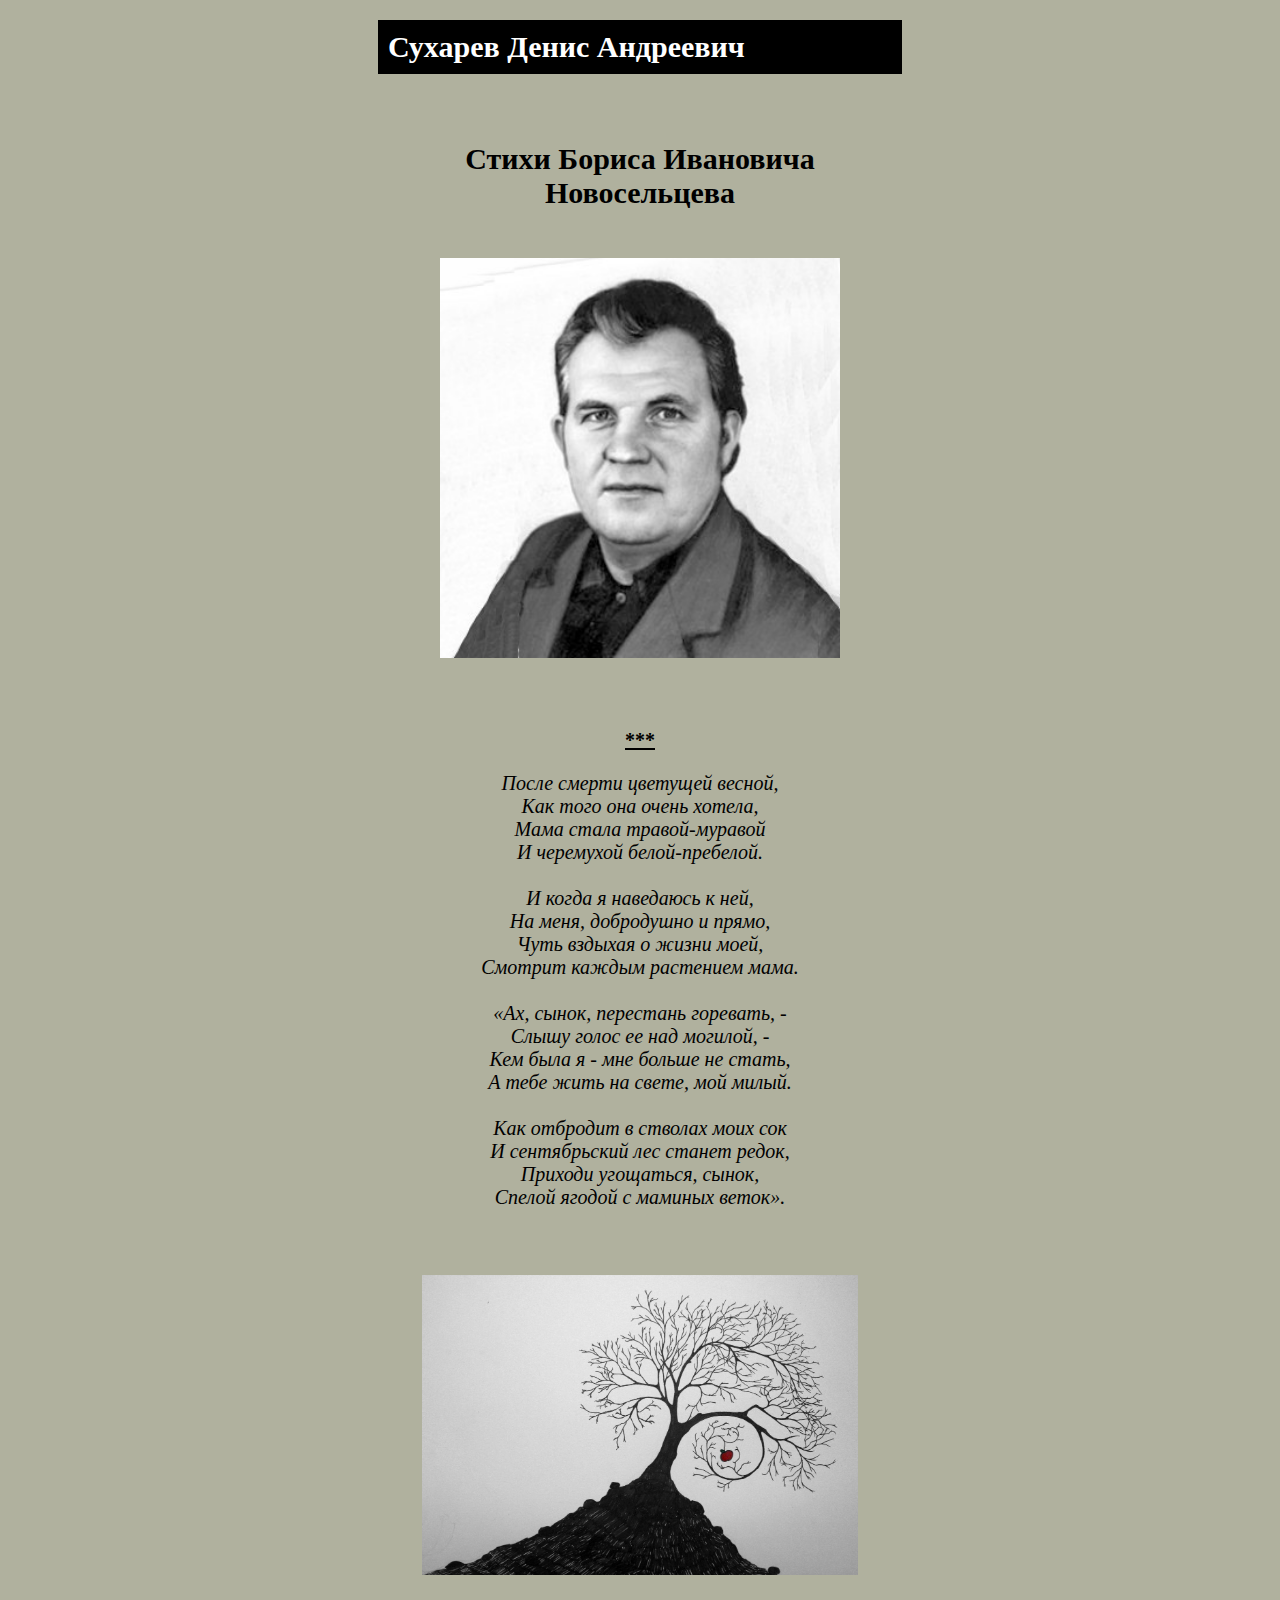
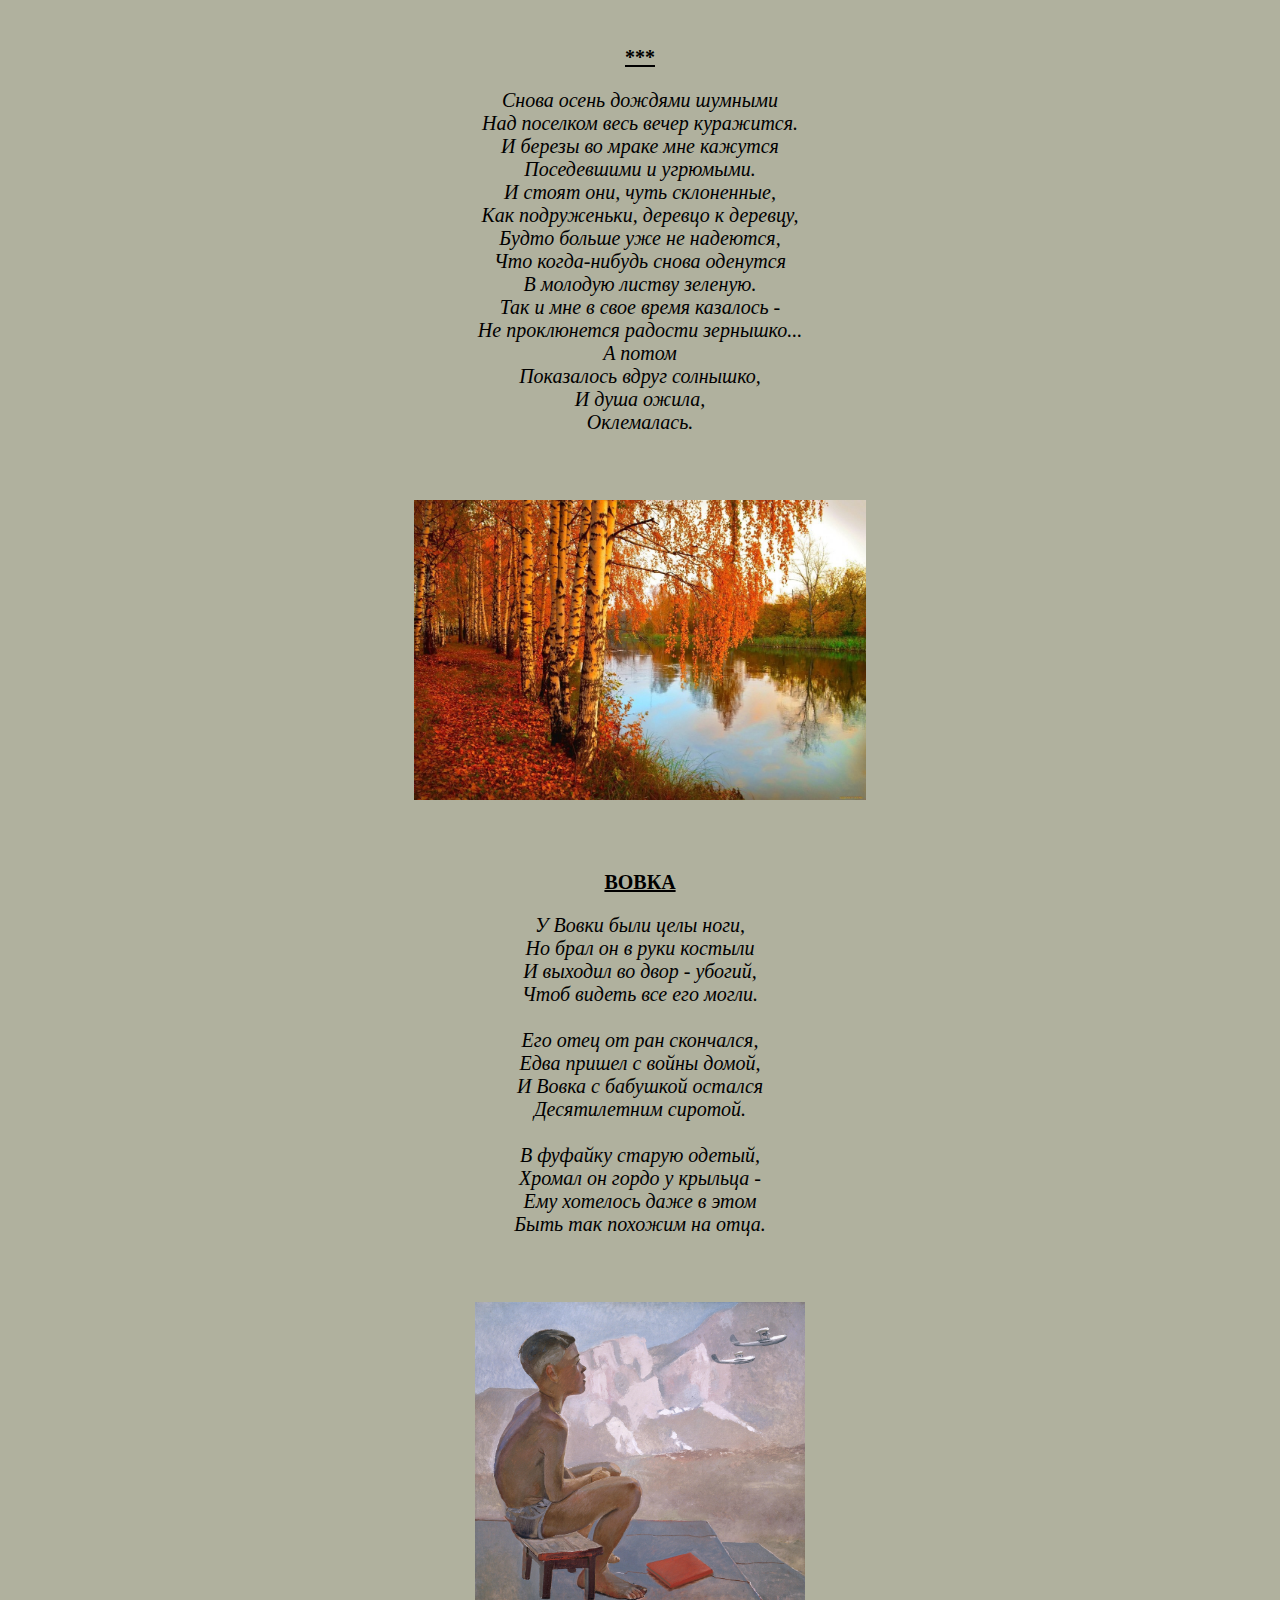
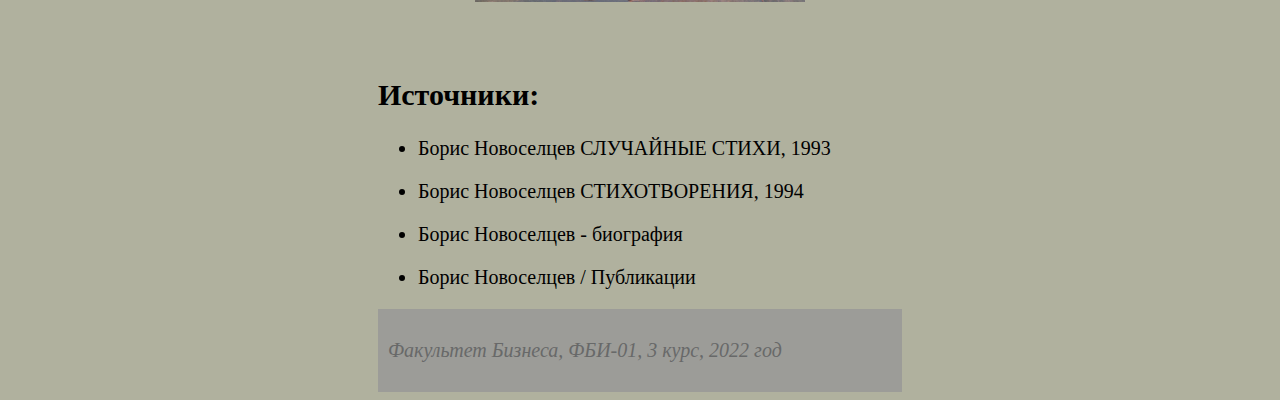
<file: index.html>
<!DOCTYPE html>
<html>
    <head>
        <meta charset="utf-8">
        <title>Стихи Новосельцева Б.И.</title>
        <style>
        h1 {
            background-color: rgb(0, 0, 0);
            color: rgb(255, 255, 255);
            font-size: 150%;
            padding: 10px
        }
        body {
            margin-left: 10cm;
            margin-right: 10cm;
            font-size: 20px;
            background: rgb(176, 177, 158);
        }
        footer {
            padding: 10px;
            background-color: rgb(156, 156, 152);
            color: rgb(104, 105, 105)
        }
    </style>
    </head>
    <body>
        <h1>Сухарев Денис Андреевич</h2>
            <br><center><h2>Стихи Бориса Ивановича Новосельцева</h2></center><br>
            <center><img src="Boris_Novoseltsev.jpg" height="400px"></center><br><br>
    <p style="text-align: center;"><strong><u>***</u></strong></p>
    <div style="text-align: center;"><p>
        <i>После смерти цветущей весной,<br>
        Как того она очень хотела,<br>
        Мама стала травой-муравой<br>
        И черемухой белой-пребелой.<br>
        <br>И когда я наведаюсь к ней,<br> 
        На меня, добродушно и прямо,<br>
        Чуть вздыхая о жизни моей,<br>
        Смотрит каждым растением мама.<br>
        <br>«Ах, сынок, перестань горевать, -<br>
        Слышу голос ее над могилой, -<br>
        Кем была я - мне больше не стать,<br>
        А тебе жить на свете, мой милый.<br>
        <br>Как отбродит в стволах моих сок<br> 
        И сентябрьский лес станет редок,<br> 
        Приходи угощаться, сынок,<br> 
        Спелой ягодой с маминых веток».</i><br><br><br>
        <center><img src="Derevo.jpg" height="300px"></center><br><br>
    </p></div>
        <p style="text-align: center;"><strong><u>***</u></strong></p>
    <div style="text-align: center;"><p>
        <i>Снова осень дождями шумными<br>
        Над поселком весь вечер куражится.<br>
        И березы во мраке мне кажутся<br>
        Поседевшими и угрюмыми.<br>
        И стоят они, чуть склоненные,<br>
        Как подруженьки, деревцо к деревцу,<br>
        Будто больше уже не надеются,<br>
        Что когда-нибудь снова оденутся<br>
        В молодую листву зеленую.<br>
        Так и мне в свое время казалось -<br>
        Не проклюнется радости зернышко...<br>
        А потом<br>
        Показалось вдруг солнышко,<br>
        И душа ожила,<br>
        Оклемалась.</i><br><br><br>
        <center><img src="Osen.jpg" height="300px"></center><br><br> 
    </p></div>
    <p style="text-align: center;"><strong><u>ВОВКА</u></strong></p>
    <div style="text-align: center;"><p>
        <i>У Вовки были целы ноги,<br>
        Но брал он в руки костыли<br>
        И выходил во двор - убогий,<br>
        Чтоб видеть все его могли.<br>
        <br>Его отец от ран скончался,<br>
        Едва пришел с войны домой,<br>
        И Вовка с бабушкой остался<br>
        Десятилетним сиротой.<br>
        <br>В фуфайку старую одетый,<br>
        Хромал он гордо у крыльца -<br>
        Ему хотелось даже в этом<br>
        Быть так похожим на отца.</i><br><br><br>
        <center><img src="Malchik.jpg" height="300px"></center><br><br>  
    </p></div>
    <h2>Источники:</h2>
    <ul><li>Борис Новоселцев СЛУЧАЙНЫЕ СТИХИ, 1993</li></ul>
    <ul><li>Борис Новоселцев СТИХОТВОРЕНИЯ, 1994</li></ul>
    <ul><li>Борис Новоселцев - биография</li></ul>
    <ul><li>Борис Новоселцев / Публикации</li></ul>
    <footer><p><em>Факультет Бизнеса, ФБИ-01, 3 курс, 2022 год</em></p></footer>
</body>
</html>
</file>
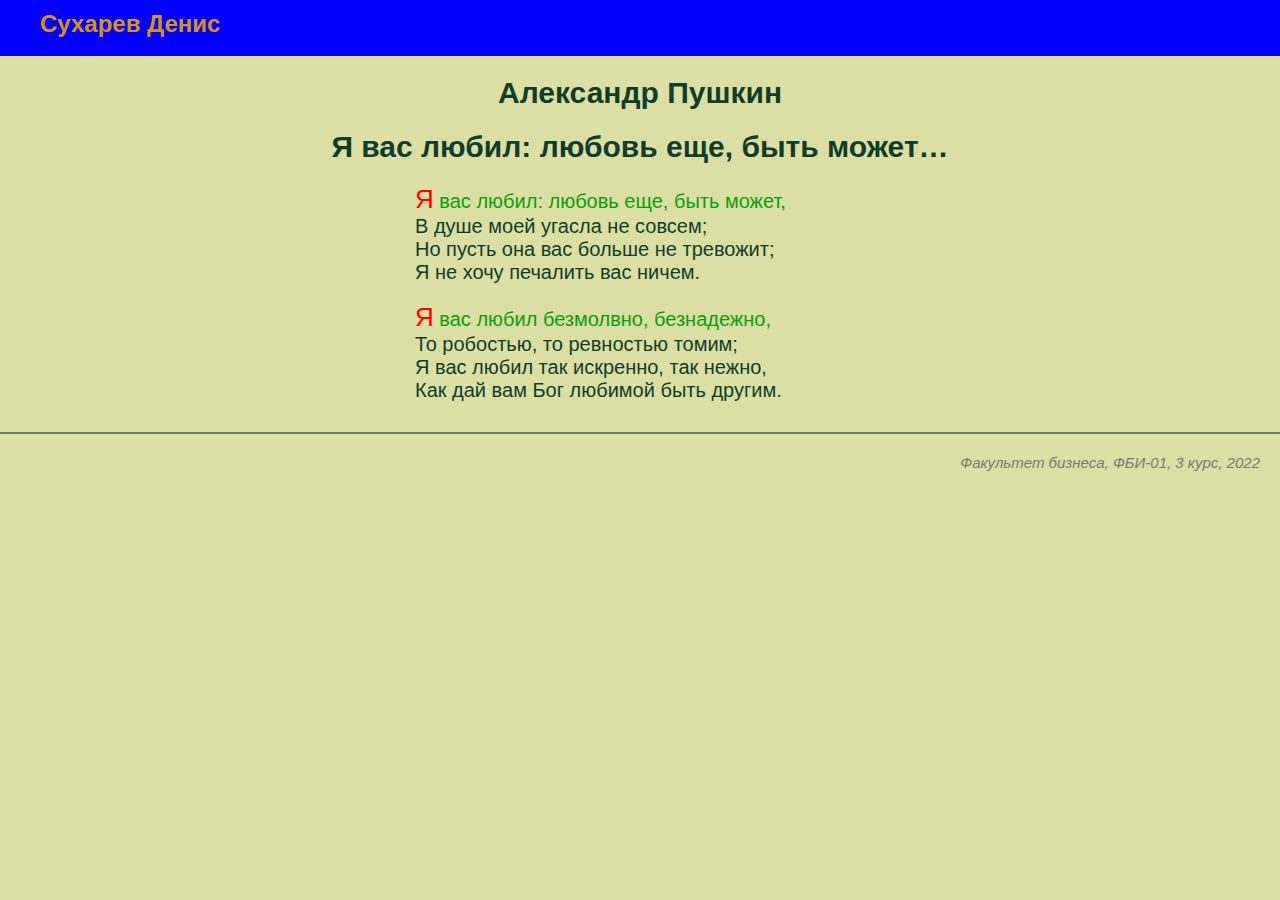
<file: lab4.html>
<!doctype html>
<html>
    <head>
        <meta charset="utf-8">
        <title>Денис Сухарев. ФБИ-01. Лабораторная работа 4</title>
        <style>
            body {
                background-color: rgb(220, 223, 164);
                color: rgb(15, 61, 43);
                font-size: 20px;
                font-family: Verdana, sans-serif;
                margin: 0;
            }
            .header {
                background-color: #333;
                color: rgb(216, 146, 16);
                font-size: 24px;
                font-weight: bold;
                text-align: left;
                padding: 10px 10px 18px 40px;
            }
            .footer {
                color: #777;
                margin-top: 30px;
                padding: 20px;
                border-top: 2px solid #777;
                font-style: italic;
                text-align: right;
                font-size: 15px;
            }
            h1 {
                font-size: 30px;
                text-align: center;
            }
            p {
                width: 450px;
                margin: 18px auto;
            }
            p:hover {
                color: rgb(11, 27, 248);
                text-shadow: 3px 3px 5px #aaa;
            }
            .header:active {
                color: rgb(162, 0, 255);
            }
            h1:active {
                color: red;
            }
            .footer:active {
                color: rgb(30, 255, 0);
            }
            .header:hover {
                background: blue;
            }
            h1:hover {
                background: gold;
                opacity: 50%;
            }
            .footer:hover {
                background: white;
            }
            p::first-letter {
                font-size: 130%;
                color: red;
            }
            p:first-line {
                color:rgb(7, 161, 7)
            }
        </style>
    </head>
    <body>
        <div class="header">
            Сухарев Денис
        </div>

        <div class="content">
            <h1>Александр Пушкин</h1>

            <h1>Я вас любил: любовь еще, быть может…</h1>
            
            <p>
                Я вас любил: любовь еще, быть может,<br>
                В душе моей угасла не совсем;<br>
                Но пусть она вас больше не тревожит;<br>
                Я не хочу печалить вас ничем.
            </p>
            
            <p>
                Я вас любил безмолвно, безнадежно,<br>
                То робостью, то ревностью томим;<br>
                Я вас любил так искренно, так нежно,<br>
                Как дай вам Бог любимой быть другим.
            </p>
        </div>

        <div class="footer">
            Факультет бизнеса, ФБИ-01, 3 курс, 2022
        </div>
    </body>
</html>
</file>
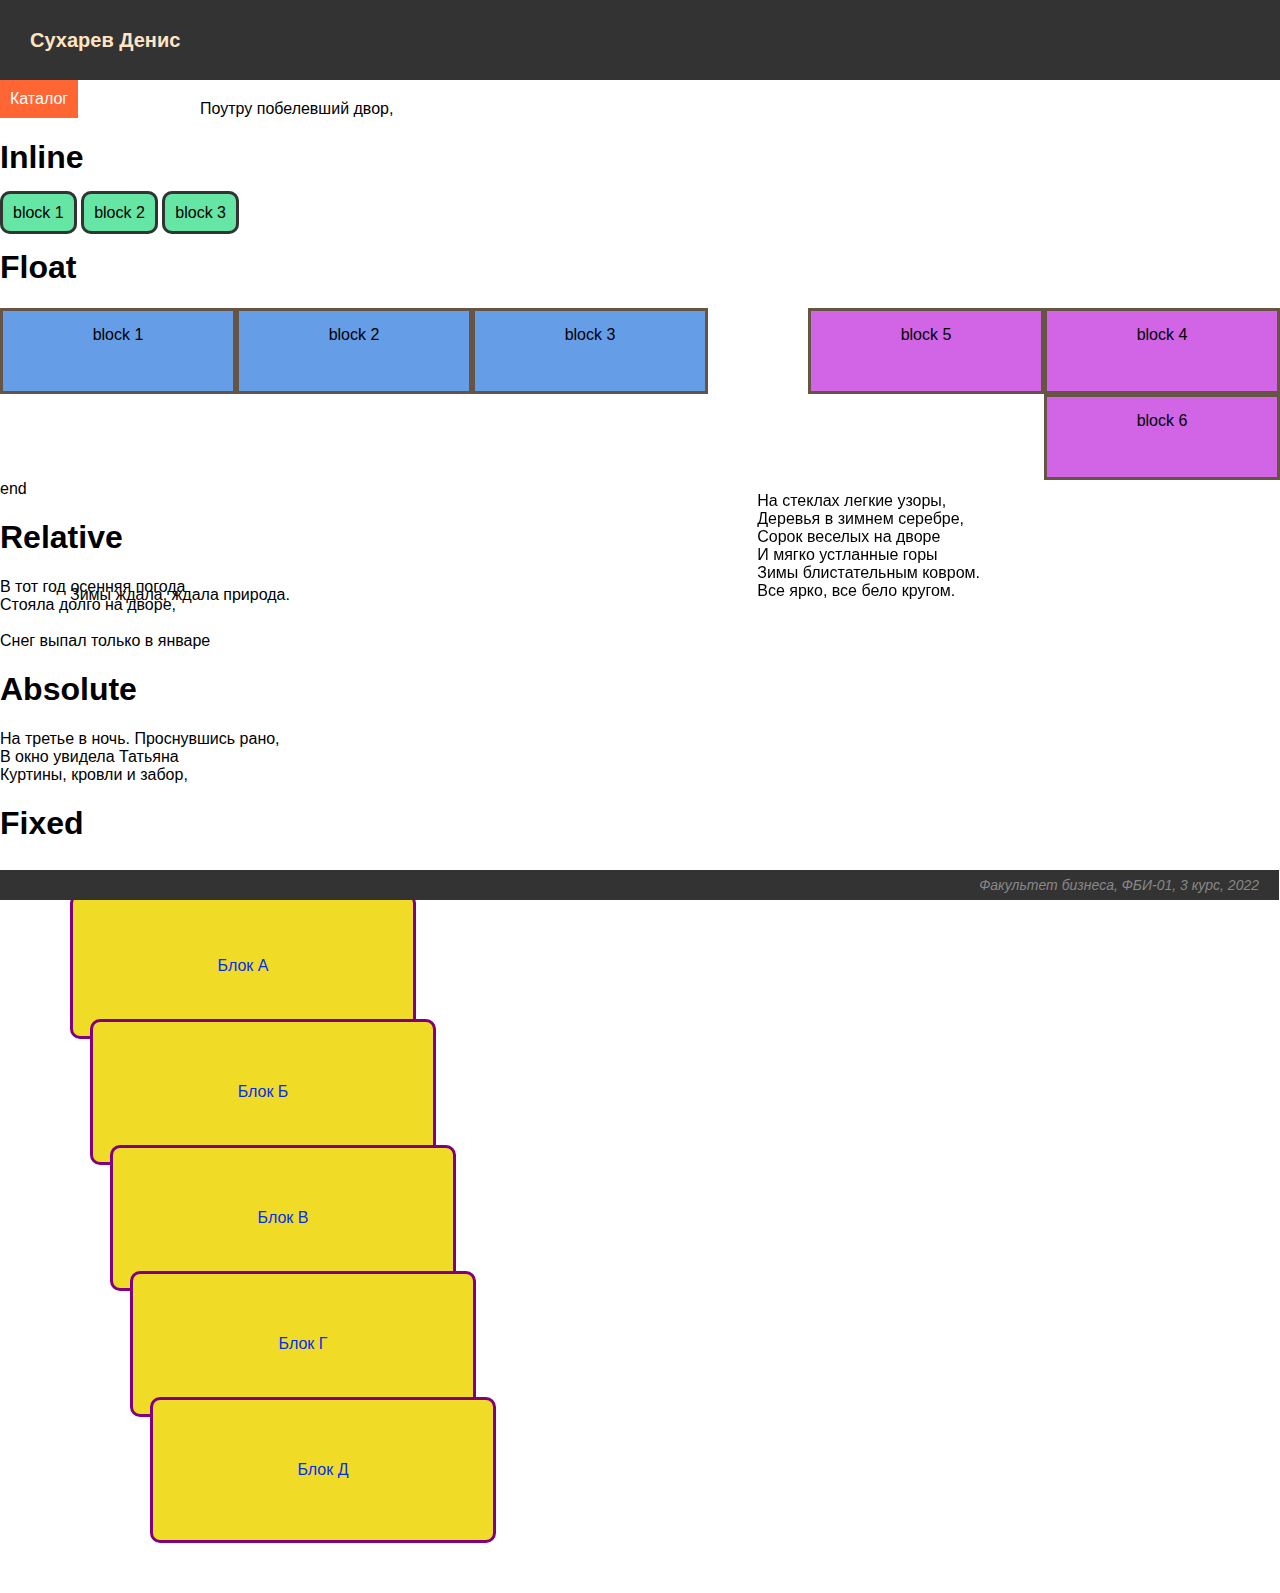
<file: lab5.html>
<!DOCTYPE html>
<html>
    <head>
        <meta charset="utf-8">
        <title>Денис Сухарев. ФБИ-01. Лабораторная работа 5</title>
        <style>
            body {
                margin: 0;
                font-family: Arial, Helvetica, sans-serif;
            }
            .header {
                background-color: #333333;
                color: #ffe4c4;
                font-weight: bold;
                text-align: left;
                font-size: 20px;
                height: 80px;
                line-height: 80px;
                padding-left: 30px;
            }
            .footer {
                background-color: #333;
                font-size: 14px;
                color: #888;
                font-style: italic;
                text-align: right;
                height: 30px;
                line-height: 30px;
                padding-right: 20px;
                position: fixed; 
                bottom: 0px; 
                right: 1px;
                width: 100%;
            }
            .e {
                height: 100px; 
                width: 300px; 
                padding: 20px; 
                background: #f0dc26; 
                color: rgb(1, 45, 241);
                text-align: center;
                border-radius: 10px;
                position: relative;
                border: solid purple;
                line-height: 100px;
            }
            .e:hover {
                background-color: black;
                color:beige;
                z-index: 1;
            }
            .menu ul li{
            padding: 10px;
            }
            .li:hover{
            background-color: #f96;
            }
            .menu ul ul > li:hover{
            background-color: #69e;
            }
            .menu ul li, .menu ul{
            display: inline-block;
            }
            .menu ul{
            position: relative;
            margin: 0;
            padding: 0;
            background-color: #f63;
            }
            .menu ul ul{
            display: none;
            position: absolute;
            background-color: #369;
            margin-top: 10px;
            margin-left: -10px;
            }
            .menu ul a{
            color: #fff;
            text-decoration: none;
            }
            .menu ul ul a{
            color: #fff;
            text-decoration: none;
            }
            .menu li:hover ul{
            display: block;
            }
            .menu li:hover li{
            display: block;
            }
        </style>
    </head>
    <body>
        <div class="header">
            Сухарев Денис
        </div>

        <nav class="menu">
            <ul>
              <li><a href="">Каталог</a>
                <ul>
                  <li><a href="">Товары</a></li>
                  <li><a href="">Картинки</a></li>
                  <li><a href="">Новости</a></li>
                </ul>
        </nav>

        <div class="content">
            <h1>Inline</h1>
            <div class="a" style="display: inline; background: #65e6a5; padding: 10px; border-radius: 10px; border: solid  #333; line-height: 30px">block 1</div>
            <div class="a" style="display: inline; background: #65e6a5; padding: 10px; border-radius: 10px; border: solid  #333; line-height: 30px">block 2</div>
            <div class="a" style="display: inline; background: #65e6a5; padding: 10px; border-radius: 10px; border: solid  #333; line-height: 30px">block 3</div>

            <h1>Float</h1>
            <div class="b" style="height: 50px; width: 200px; padding: 15px; background: #659de6; float: left; border: solid #654; text-align: center">block 1</div>
            <div class="b" style="height: 50px; width: 200px; padding: 15px; background: #659de6; float: left; border: solid #654; text-align: center">block 2</div>
            <div class="b" style="height: 50px; width: 200px; padding: 15px; background: #659de6; float: left; border: solid #654; text-align: center">block 3</div>

            <div class="c" style="height: 50px; width: 200px; padding: 15px; background: #d165e6; float: right; text-align: center; border: solid #654">block 4</div>
            <div class="c" style="height: 50px; width: 200px; padding: 15px; background: #d165e6; float: right; text-align: center; border: solid #654">block 5</div>
            <div class="c" style="height: 50px; width: 200px; padding: 15px; background: #d165e6; float: right; text-align: center; border: solid #654">block 6</div>

            <div style="clear: both">end</div>

            <h1>Relative</h1>
            <div class="d" style="position: relative">В тот год осенняя погода</div>
            <div class="d" style="position: relative">Стояла долго на дворе,</div>
            <div class="d" style="position: relative; top: -28px; left: 70px">Зимы ждала, ждала природа.</div>
            <div class="d" style="position: relative">Снег выпал только в январе</div>

            <h1>Absolute</h1>
            <div>На третье в ночь. Проснувшись рано,</div>
            <div>В окно увидела Татьяна</div>
            <div style="position: absolute; left: 200px; top: 100px">Поутру побелевший двор,</div>
            <div>Куртины, кровли и забор,</div>

            <h1>Fixed</h1>
            <div style="position: fixed; bottom: 300px; right: 300px">
                На стеклах легкие узоры,<br>
                Деревья в зимнем серебре,<br>
                Сорок веселых на дворе<br>
                И мягко устланные горы<br>
                Зимы блистательным ковром.<br>
                Все ярко, все бело кругом.<br>
            </div>

            <div class="e" style="top: 30px; left: 70px">Блок А</div>
            <div class="e" style="top: 10px; left: 90px">Блок Б</div>
            <div class="e" style="top: -10px; left: 110px">Блок В</div>
            <div class="e" style="top: -30px; left: 130px">Блок Г</div>
            <div class="e" style="top: -50px; left: 150px">Блок Д</div>
        </div>

        <div class="footer">
            Факультет бизнеса, ФБИ-01, 3 курс, 2022
        </div>
    </body>
</html>
</file>
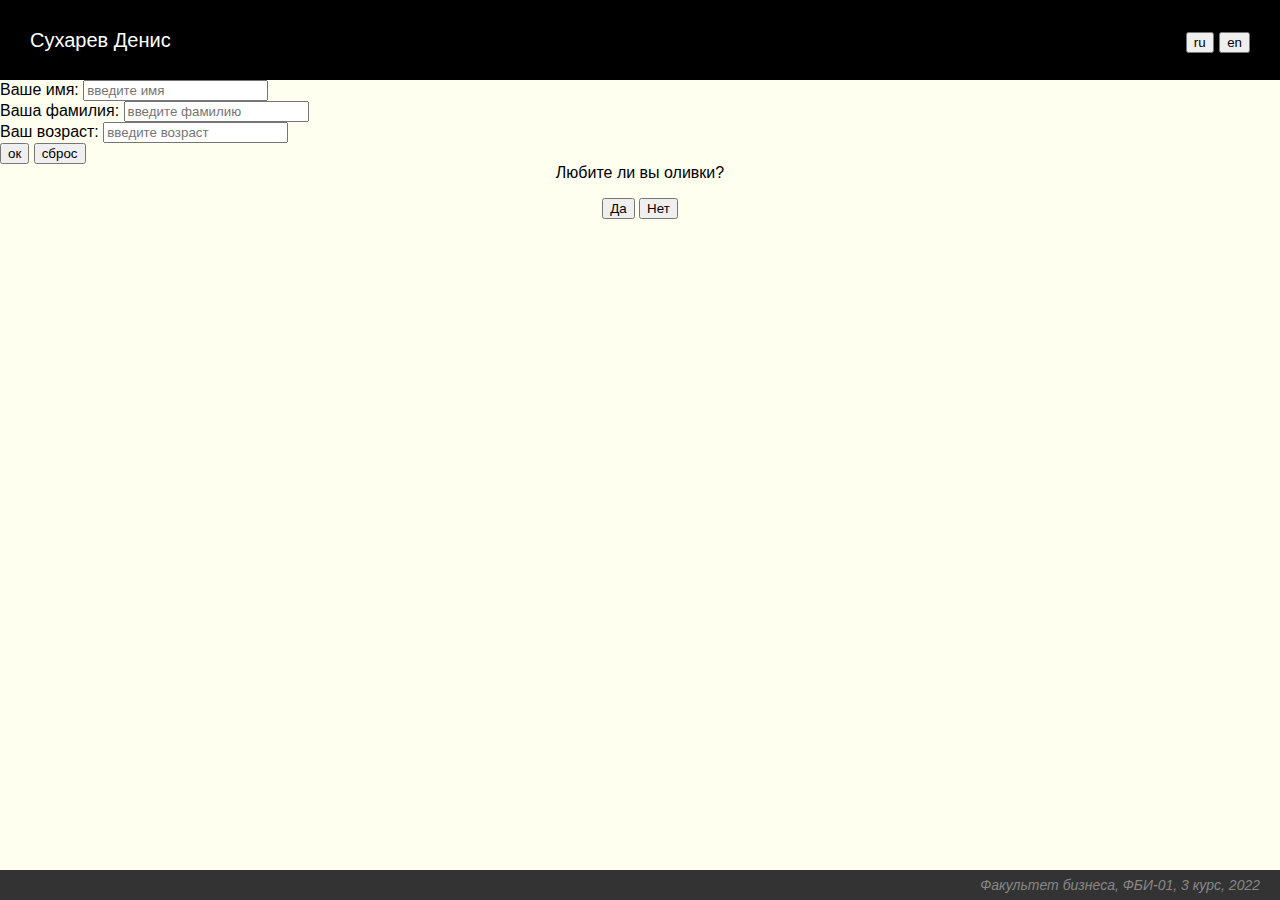
<file: lab6.html>
<!DOCTYPE html>
<html>
    <head>
        <meta charset="utf-8">
        <title>Денис Сухарев. ФБИ-01. Лабораторная работа 6</title>
        <link rel="stylesheet" href="lab6.css" type="text/css">
        <script>
            console.log('Всем привет!!!');

            let x = 33;
            let s = 'яблоки';
            // let if = 17;
            console.log('x=', x, 's=', s);
        </script>
        <script src="lab6.js"></script>
    </head>
    <body>
        <div class="header">
            <div id="student" onclick="showAlert1()">Сухарев Денис</div>
            <div class="language">
                <input type="button" value="ru" onclick="setRussian()">
                <input type="button" value="en" onclick="setEnglish()">
            </div>
        </div>

        <div class="content">
            <form>
                <div id="user-data">
                    <div>
                        <span id="your-name">Ваше имя</span>: <input type="text" id="input-name" placeholder="введите имя">
                    </div>
                    <div>
                        <span id="your-surname">Ваша фамилия</span>: <input type="text" id="input-surname" placeholder="введите фамилию">
                    </div>
                    <div>
                        <span id="your-age">Ваш возраст</span>: <input type="number" id="input-age" placeholder="введите возраст">
                    </div>
                    <div>
                        <input type="button" value="ок" id="ok-button" onclick="showAlert()">
                        <input type="reset" value="сброс" id="reset-button">
                    </div>
                    <div align="center">Любите ли вы оливки?
                        <p align="center">
                            <input type="button" value="Да" id="da-button" onclick="showAlert3()">
                            <input type="button" value="Нет" id="net-button" onmouseenter="Knopka()">
                        </p>
                    </div>
                </div>
            </form>
        </div>

        <div class="footer" id="footer" onclick="showAlert2()">
            Факультет бизнеса, ФБИ-01, 3 курс, 2022
        </div>
    </body>
</html>
</file>
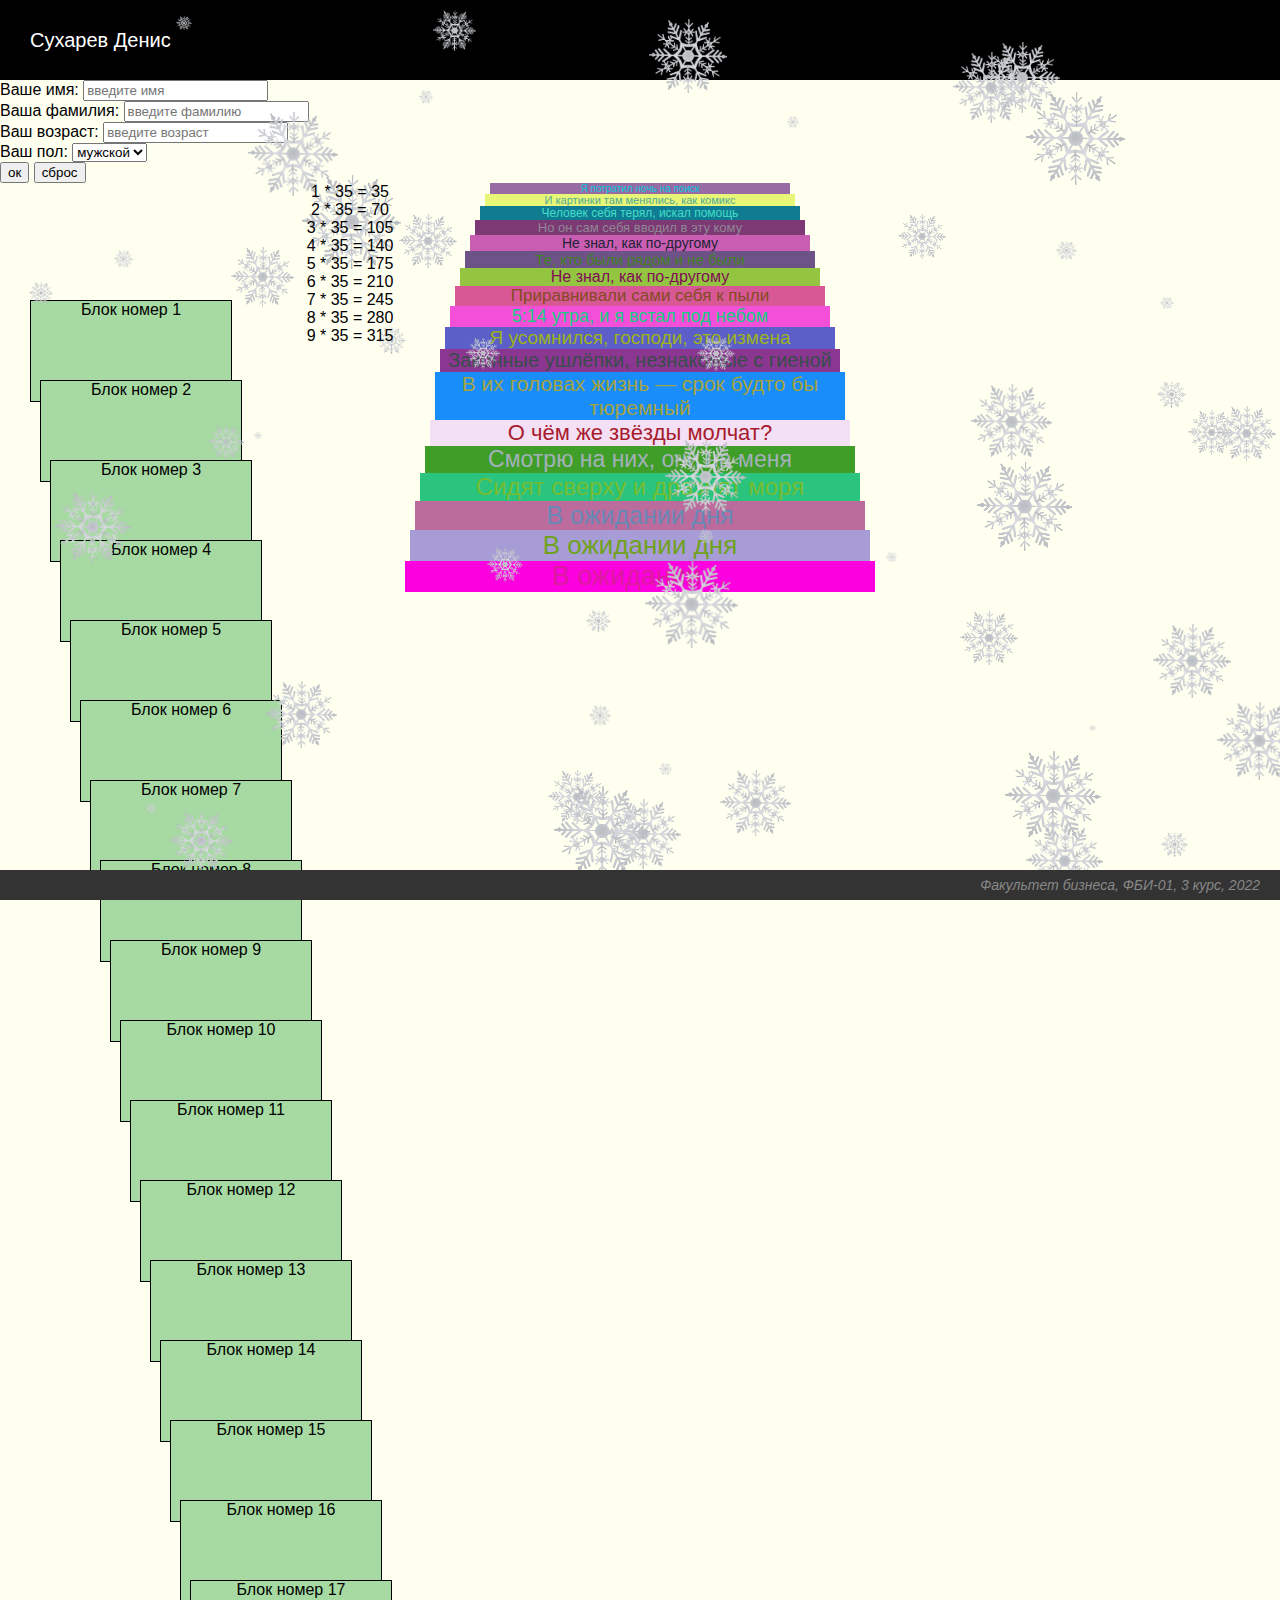
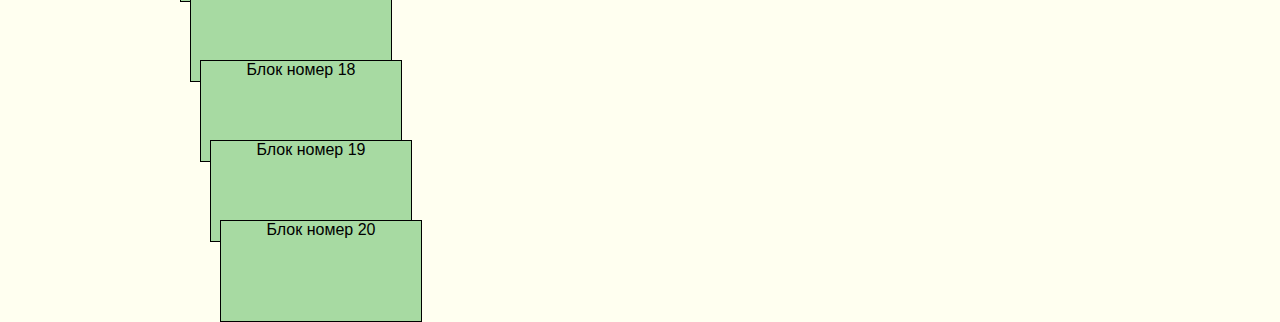
<file: lab7.html>
<!DOCTYPE html>
<html>
    <head>
        <meta charset="utf-8">
        <title>Денис Сухарев. ФБИ-01. Лабораторная работа 7</title>
        <link rel="stylesheet" href="lab7.css" type="text/css">
        <script src="lab7.js"></script>
    </head>
    <body onload="Rabota()">
        <div class="header">
            Сухарев Денис
        </div>

        <div class="content">
            <form>
                <div id="user-data">
                    <div>
                        <span id="your-name">Ваше имя</span>: <input type="text" id="input-name" placeholder="введите имя">
                    </div>
                    <div>
                        <span id="your-surname">Ваша фамилия</span>: <input type="text" id="input-surname" placeholder="введите фамилию">
                    </div>
                    <div>
                        <span id="your-age">Ваш возраст</span>: <input type="number" id="input-age" placeholder="введите возраст">
                    </div>
                    <div>
                        <span>Ваш пол</span>:
                        <select id="sex">
                            <option value="male">мужской</option>
                            <option value="female">женский</option>
                        </select>
                    </div>
                    <div>
                        <input type="button" value="ок" id="ok-button" onclick="showAlert()">
                        <input type="reset" value="сброс" id="reset-button">
                    </div>
                </div>
            </form>

            <div id="stairs"></div>

            <div id="snegopad"></div>

            <div class = "tablitca_ymnogenia"><script>TY()</script></div>
        </div>

        <p class = "I_spent_the_night_searching">Я потратил ночь на поиск</p>
        <p class = "I_spent_the_night_searching">И картинки там менялись, как комикс</p>
        <p class = "I_spent_the_night_searching">Человек себя терял, искал помощь</p>
        <p class = "I_spent_the_night_searching">Но он сам себя вводил в эту кому</p>

        <p class = "I_spent_the_night_searching">Не знал, как по-другому</p>
        <p class = "I_spent_the_night_searching">Те, кто были рядом и не были</p>
        <p class = "I_spent_the_night_searching">Не знал, как по-другому</p>
        <p class = "I_spent_the_night_searching">Приравнивали сами себя к пыли</p>

        <p class = "I_spent_the_night_searching">5:14 утра, и я встал под небом</p>
        <p class = "I_spent_the_night_searching">Я усомнился, господи, это измена</p>
        <p class = "I_spent_the_night_searching">Законные ушлёпки, незнакомые с гиеной</p>
        <p class = "I_spent_the_night_searching">В их головах жизнь — срок будто бы тюремный</p>
        
        <p class = "I_spent_the_night_searching">О чём же звёзды молчат?</p>
        <p class = "I_spent_the_night_searching">Смотрю на них, они на меня</p>
        <p class = "I_spent_the_night_searching">Сидят сверху и дразнят моря</p>
        <p class = "I_spent_the_night_searching">В ожидании дня</p>
        <p class = "I_spent_the_night_searching">В ожидании дня</p>
        <p class = "I_spent_the_night_searching">В ожидании…</p>

        <div class="footer">
            Факультет бизнеса, ФБИ-01, 3 курс, 2022
        </div>
    </body>
</html>
</file>
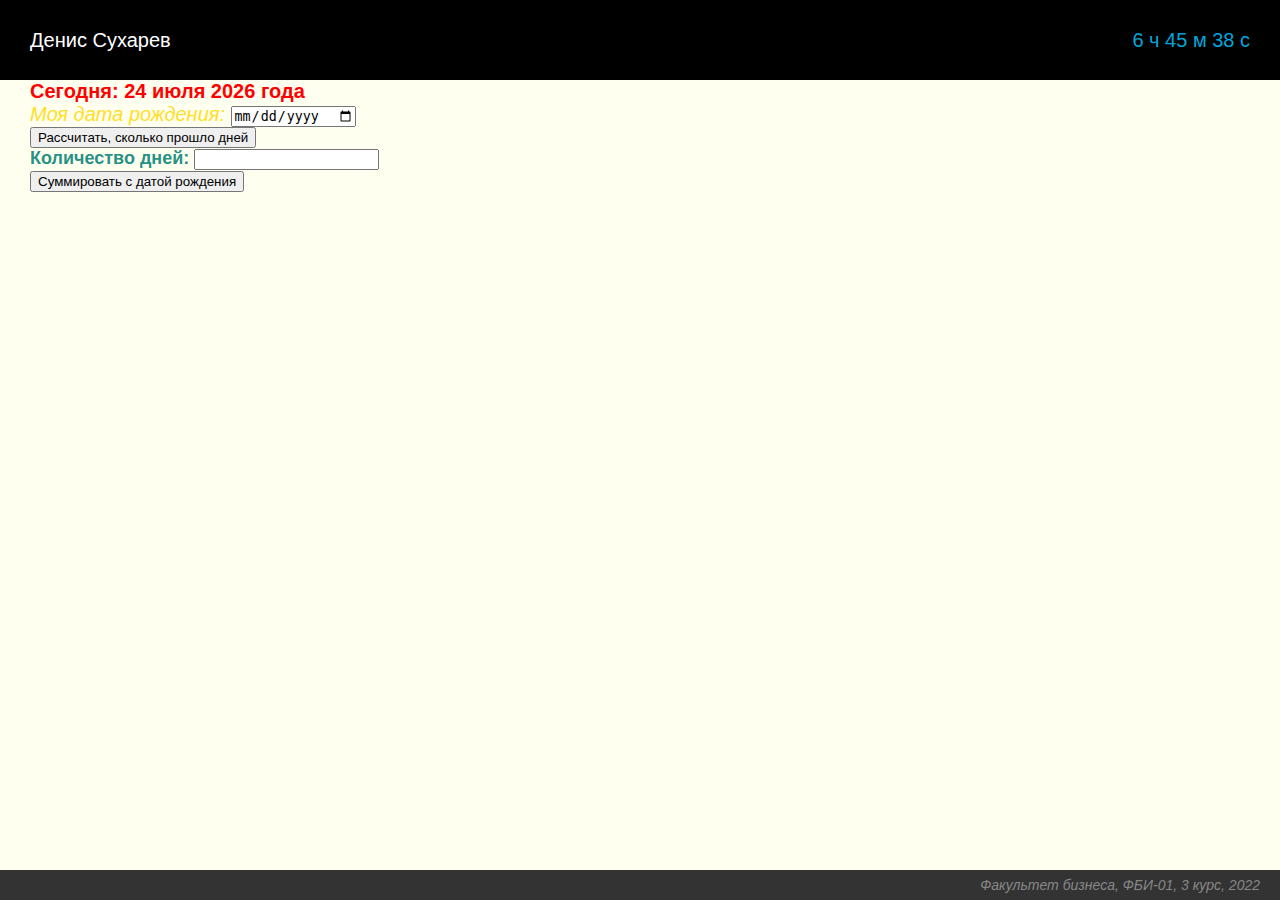
<file: lab8.html>
<!DOCTYPE html>
<html>
    <head>
        <meta charset="utf-8">
        <title>Денис Сухарев. ФБИ-01. Лабораторная работа 8</title>
        <link rel="stylesheet" href="lab8.css" type="text/css">
        <script src="lab8.js"></script>
    </head>
    <body>
        <div class="header">
            Денис Сухарев
            <div id="time">0:00:00</div>
        </div>

        <div class="content">
            <div class="today">Сегодня: <span id="today"></span></div>

            <div class="denrojdenia">
                Моя дата рождения: <input type="date">
            </div>

            <div class="raschet">
                <button onclick="showDaysCount()">Рассчитать, сколько прошло дней</button>
            </div>

            <div id="result"></div>

            <div class = "days">
                Количество дней: <input type="number">
            </div>

            <div class = "knopka">
                <button onclick="showNewDate()">Суммировать с датой рождения</button>
            </div>

            <div id = "results"></div>
        </div>

        <div class="footer">
            Факультет бизнеса, ФБИ-01, 3 курс, 2022
        </div>
    </body>
</html>
</file>
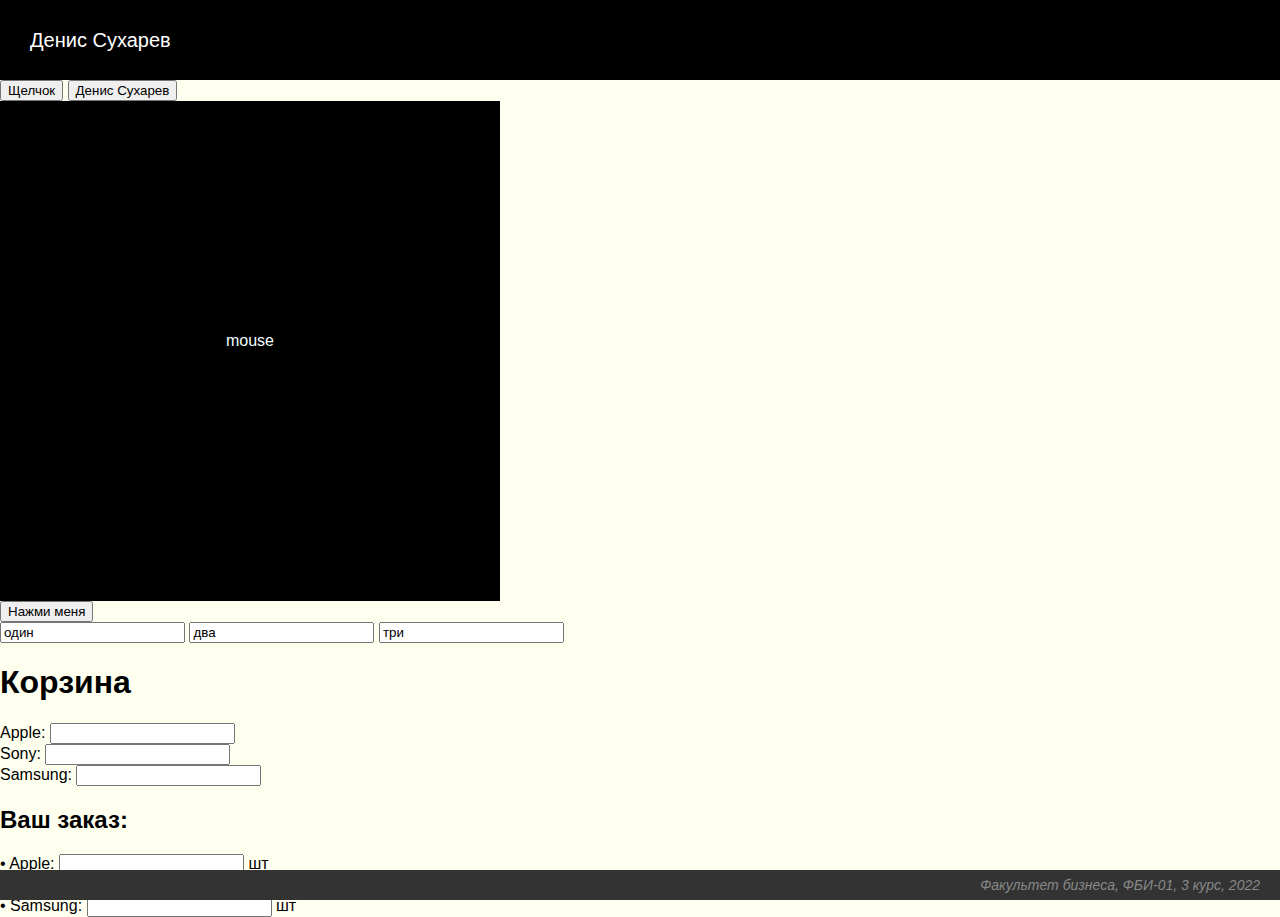
<file: lab9.html>
<!DOCTYPE html>
<html>
    <head>
        <meta charset="utf-8">
        <title>Денис Сухарев. ФБИ-01. Лабораторная работа 9</title>
        <link rel="stylesheet" href="lab9.css" type="text/css">
        <script src="lab9.js"></script>
    </head>
    <body>
        <div class="header">
            Денис Сухарев
        </div>

        <div class="content">     
            <div>
                <button onclick="clickMe(this)">Щелчок</button>
                <button onclick="clickFIO(this)">Денис Сухарев</button>
            </div>
            
            <div>
                <div id="coords">mouse</div>
            </div>
            
            <div>
                <button onclick="knopka(this)">Нажми меня</button>
            </div>

            <div>
                <input type="text" value="один">
                <input type="text" value="два">
                <input type="text" value="три">
            </div>

            <div id="output"></div>

            <h1>Корзина</h1>

            <div>
                <label>Apple: </label>
                <input type="number" id="prod1" min="0" oninput="this.value = Math.abs(this.value)">
            </div>

            <div>
                <label>Sony: </label>
                  <input type="number" id="prod3" min="0" oninput="this.value = Math.abs(this.value)">
            </div>

            <div>
                <label>Samsung: </label>
                <input type="number" id="prod5" min="0" oninput="this.value = Math.abs(this.value)">
            </div>

            <h2>Ваш заказ:</h2>

            <div>
                <label>• Apple: </label>
                <input id="prod2">
                <label> шт</label>
            </div>

            <div>
                <label>• Sony: </label>
                <input id="prod4">
                <label> шт</label>
            </div>

            <div>
                <label>• Samsung: </label>
                <input id="prod6">
                <label> шт</label>
            </div>      
        </div>
        <div class="footer">
            Факультет бизнеса, ФБИ-01, 3 курс, 2022
        </div>
    </body>
</file>
<file: lab6.css>
body {
    margin: 0;
    font-family: Arial, Helvetica, sans-serif;
    background-color: #fffff0;
}
.header {
    color: white;
    background: black;
    font-size: 20px;
    height: 80px;
    line-height: 80px;
    padding-left: 0px;
}
.footer {
    color: #888;
    font-size: 14px;
    font-style: italic;
    background-color: #333;
    text-align: right;
    height: 30px;
    line-height: 30px;
    padding-right: 20px;
    position: fixed;
    bottom: 0;
    left: 0;
    right: 0;
}
.header .language {
    position: absolute;
    right: 30px;
    top: 0px;
}
#student {
    padding-left: 30px;
}
</file>
<file: lab7.css>
body {
    margin: 0;
    font-family: Arial, Helvetica, sans-serif;
    background-color: #fffff0;
}
.header {
    color: white;
    background: black;
    font-size: 20px;
    height: 80px;
    line-height: 80px;
    padding-left: 30px;
}
.footer {
    color: #888;
    font-size: 14px;
    font-style: italic;
    background-color: #333;
    text-align: right;
    height: 30px;
    line-height: 30px;
    padding-right: 20px;
    position: fixed;
    bottom: 0;
    left: 0;
    right: 0;
}
.step {
    width: 200px;
    height: 100px;
    border: 1px solid;
    position: absolute;
    top: 300px;
    left: 30px;
    text-align: center;
    margin: auto;
    background-color: rgb(167, 218, 162);
}
.snezhinki {
    position: absolute;
}
.I_spent_the_night_searching {
    text-align: center;
    margin: auto;
}
.tablitca_ymnogenia {
    width: 700px;
    height: 500px;
    position: absolute;
    text-align: center;
}
</file>
<file: lab8.css>
body {
    margin: 0;
    font-family: Arial, Helvetica, sans-serif;
    background-color: #fffff0;
}

.header {
    color: white;
    background: black;
    font-size: 20px;
    height: 80px;
    line-height: 80px;
    padding-left: 30px;
}

.footer {
    color: #888;
    font-size: 14px;
    font-style: italic;
    background-color: #333;
    text-align: right;
    height: 30px;
    line-height: 30px;
    padding-right: 20px;
    position: fixed;
    bottom: 0;
    left: 0;
    right: 0;
}

.today {
    font-weight: bolder;
    font-size: 20px;
    color: rgb(255, 0, 0);
    padding-left: 30px;
}

#result {
    color: rgb(255, 153, 0);
    font-size: 20px;
    font-style: italic;
    padding-left: 30px;
}

.denrojdenia {
    color: rgba(255, 217, 0, 0.87);
    font-size: 20px;
    font-style: oblique;
    padding-left: 30px;
}

.raschet {
    padding-left: 30px;
}

#time {
    color: rgba(0, 195, 255, 0.87);
    font-size: 20px;
    padding-right: 30px;
    position: absolute;
    top: 0;
    right: 0;
}

.days {
    padding-left: 30px;
    font-size: 18px;
    color: rgba(0, 126, 115, 0.87);
    font-weight: bold;
}

.knopka {
    padding-left: 30px;
    font-size: 18px;
    color: rgba(199, 21, 110, 0.87);
    font-weight: bold;
}

#results {
    color: rgba(152, 113, 214, 0.87);
    padding-left: 30px;
    font-size: 20px;
    font-weight: bold;
}
</file>
<file: lab9.css>
body {
    margin: 0;
    font-family: Arial, Helvetica, sans-serif;
    background-color: #fffff0;
}

.header {
    color: white;
    background: black;
    font-size: 20px;
    height: 80px;
    line-height: 80px;
    padding-left: 30px;
}

.footer {
    color: #888;
    font-size: 14px;
    font-style: italic;
    background-color: #333;
    text-align: right;
    height: 30px;
    line-height: 30px;
    padding-right: 20px;
    position: fixed;
    bottom: 0;
    left: 0;
    right: 0;
}

#coords {
    height: 500px;
    width: 500px;
    background-color: black;
    color: azure;
    text-align: center;
    align-items: center;
    line-height: 30;
}
</file>
